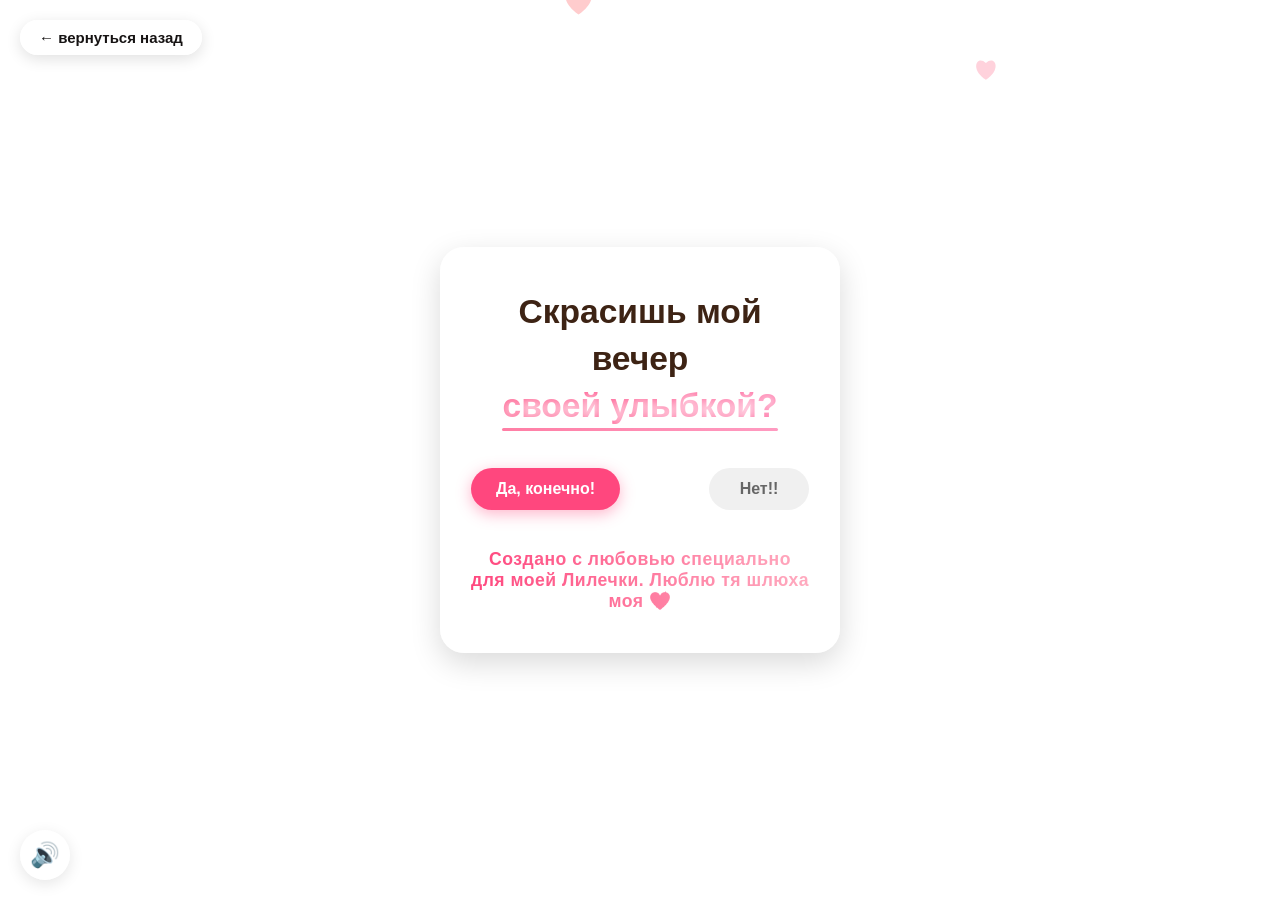
<file: part2/index.html>
<!DOCTYPE html>
<html lang="ru">
<head>
    <meta charset="UTF-8">
    <meta name="viewport" content="width=device-width, initial-scale=1.0">
    <title>💖</title>
    <link rel="shortcut icon" href="heart.png" type="image/x-icon">
    <link rel="stylesheet" href="style.css">
</head>
<body>
    <a href="../index.html" class="back-home-btn">← вернуться назад</a>

    <!-- КНОПКА ВКЛЮЧЕНИЯ/ВЫКЛЮЧЕНИЯ ЗВУКА СЛЕВА СНИЗУ -->
    <button id="mute-btn" style="
        position: fixed;
        bottom: 20px;
        left: 20px;
        z-index: 10001;
        background: rgba(255, 255, 255, 0.45);
        backdrop-filter: blur(8px);
        -webkit-backdrop-filter: blur(8px);
        border: 1px solid rgba(255, 255, 255, 0.4);
        border-radius: 50%;
        width: 50px;
        height: 50px;
        padding: 0;
        display: flex;
        justify-content: center;
        align-items: center;
        font-size: 1.5rem;
        cursor: pointer;
        box-shadow: 0 4px 15px rgba(0, 0, 0, 0.1);
        transition: all 0.2s ease;
    ">🔊</button>

    <!-- Вставь эту строчку сюда: -->
    <canvas id="hearts-canvas"></canvas>
        <!-- ВСТАВЬ ЭТУ СТРОЧКУ СЮДА -->
    <audio id="bg-music" src="spasi.mp3" loop></audio>

    <div class="card" id="main-card">
        <!-- Сюда можно вставить любую милую гифку -->
        <div class="gif-container">
            <!-- <img src="" alt="Cute bear"> -->
        </div>
        <h1>Скрасишь мой вечер <br><span>своей улыбкой?</span></h1>
         <div class="btn-group">
            <button id="yes-btn">Да, конечно!</button>
            <button id="no-btn">Нет!!</button>
        </div>

        <!-- Перенеси строчку сюда (перед закрывающим div) -->
        <p class="signature">Создано с любовью специально для моей Лилечки. Люблю тя шлюха моя 💖</p>

    </div> <!-- Вот этот div (строка 28 у тебя) теперь закроет и карточку, и подпись -->
    <div class="modal" id="success-modal">
        <div class="modal-content">
            <h2>Прекрасно! Значит, договорились? 🥰</h2>
            <p>Напиши мне в 7 вечера, обсудим детали нашего маленького приключения! ✨</p>
            <button id="close-btn">Закрыть</button>
        </div>
    </div>

    <script src="script.js"></script>
</body>
</html>
</file>
<file: part2/style.css>
* {
    margin: 0;
    padding: 0;
    box-sizing: border-box;
}

body {
    display: flex;
    justify-content: center;
    align-items: center;
    min-height: 100vh;
    /* Замените ссылку ниже на вашу ссылку из Imgur, если она другая */
    background-image: url('https://i.imgur.com/JFjNCTM.gif'); 
    background-size: cover;
    background-position: center;
    background-repeat: no-repeat;
    background-attachment: fixed;
    overflow: hidden;
    padding: 20px;
}

#hearts-canvas {
    position: fixed;
    top: 0;
    left: 0;
    width: 100%;
    height: 100%;
    z-index: 1;
    pointer-events: none;
}

.card {
    background: rgba(255, 255, 255, 0.45);
    backdrop-filter: blur(8px);
    -webkit-backdrop-filter: blur(8px);
    border: 1px solid rgba(255, 255, 255, 0.4);
    padding: 40px 30px;
    border-radius: 24px;
    box-shadow: 0 10px 30px rgba(0, 0, 0, 0.15);
    text-align: center;
    max-width: 400px;
    width: 100%;
    position: relative;
    z-index: 10;
}

h1 {
    font-family: 'Montserrat', sans-serif;
    font-size: 2.1rem;
    font-weight: 700;
    color: #3d2314;
    line-height: 1.4;
    margin-bottom: 35px;
    text-shadow: 0 2px 10px rgba(255, 255, 255, 0.9),
                 0 0 15px rgba(255, 255, 255, 0.6);
}

h1 span {
    background: linear-gradient(45deg, #ff477e, #ff70a6);
    -webkit-background-clip: text;
    -webkit-text-fill-color: transparent;
    display: inline-block;
    position: relative;
}

h1 span::after {
    content: '';
    position: absolute;
    bottom: -2px;
    left: 0;
    width: 100%;
    height: 3px;
    background: linear-gradient(45deg, #ff477e, #ff70a6);
    border-radius: 2px;
    opacity: 0.7;
}

.btn-group {
    display: flex;
    justify-content: space-between;
    align-items: center;
    width: 100%;
    position: relative;
    height: 50px;
}

button {
    font-family: 'Montserrat', sans-serif;
    padding: 12px 25px;
    font-size: 1rem;
    font-weight: 600;
    border: none;
    border-radius: 50px;
    cursor: pointer;
    transition: all 0.2s ease;
}

#yes-btn {
    background-color: #ff477e;
    color: white;
    box-shadow: 0 4px 15px rgba(255, 71, 126, 0.4);
}

#yes-btn:hover {
    background-color: #ff5c8a;
    transform: scale(1.05);
}

#no-btn {
    background-color: #f0f0f0;
    color: #666;
    width: 100px;
    padding: 12px 0;
    text-align: center;
    white-space: nowrap;
    transition: none; /* Убираем плавность, чтобы кнопка не отставала от курсора */
}

/* Модальное окно */
.modal {
    display: none;
    position: fixed;
    top: 0;
    left: 0;
    width: 100%;
    height: 100%;
    background-color: rgba(0, 0, 0, 0.5);
    justify-content: center;
    align-items: center;
    z-index: 9999;
    padding: 20px;
}

.modal-content {
    background: rgba(255, 255, 255, 0.65);
    backdrop-filter: blur(10px);
    -webkit-backdrop-filter: blur(10px);
    border: 1px solid rgba(255, 255, 255, 0.4);
    padding: 35px;
    border-radius: 24px;
    text-align: center;
    max-width: 400px;
    width: 100%;
    animation: scaleUp 0.4s cubic-bezier(0.175, 0.885, 0.32, 1.275);
    position: relative;
    z-index: 10000;
}

.modal-content h2 {
    font-family: 'Montserrat', sans-serif;
    color: #ff477e;
    font-size: 1.8rem;
    font-weight: 700;
    margin-bottom: 15px;
    line-height: 1.3;
}

.modal-content p {
    font-family: 'Montserrat', sans-serif;
    color: #3d2314;
    font-size: 1.1rem;
    font-weight: 400;
    line-height: 1.5;
    margin-bottom: 25px;
}

#close-btn {
    background-color: #4a4a4a;
    color: white;
}

@keyframes scaleUp {
    from { transform: scale(0.7); opacity: 0; }
    to { transform: scale(1); opacity: 1; }
}

/* Красивые круглые искорки */
.sparkle {
    position: fixed;
    border-radius: 50%; /* Делаем строго круглыми */
    pointer-events: none;
    z-index: 9999;
    will-change: transform, opacity;
    animation: fadeAndFly 0.6s ease-out forwards;
}

@keyframes fadeAndFly {
    0% {
        transform: translate(-50%, -50%) translate(0, 0) scale(1);
        opacity: 1;
    }
    100% {
        /* Искорки плавно разлетаются в стороны на случайные координаты из JS */
        transform: translate(-50%, -50%) translate(var(--destination-x), var(--destination-y)) scale(0);
        opacity: 0;
    }
}

/* Укрупненная и более жирная версия подписи */
.signature {
    font-family: 'Montserrat', sans-serif;
    font-size: 1.1rem; /* Увеличили размер (было 0.85rem) */
    font-weight: 700; /* Сделали текст максимально жирным (Bold) */
    margin-top: 35px; /* Чуть увеличили отступ от кнопок вниз */
    letter-spacing: 0.5px;
    text-align: center; /* Принудительное центрирование */
    
    /* Настраиваем градиентный перелив */
    background: linear-gradient(270deg, #ff477e, #ff70a6, #ffccd5, #ff477e);
    background-size: 400% 400%;
    -webkit-background-clip: text;
    -webkit-text-fill-color: transparent;
    
    /* Бесконечная плавная анимация свечения */
    animation: gradientShift 6s ease infinite;
    opacity: 1; /* Сделали текст на 100% плотным и ярким */
}

.back-home-btn {
    position: fixed;
    top: 20px;
    left: 20px;
    z-index: 99999;
    background: rgba(255, 255, 255, 0.75);
    backdrop-filter: blur(8px);
    -webkit-backdrop-filter: blur(8px);
    border: 1px solid rgba(255, 255, 255, 0.6);
    color: #161313;
    text-decoration: none;
    font-family: sans-serif;
    font-size: 15px;
    font-weight: 600;
    padding: 8px 18px;
    border-radius: 50px;
    box-shadow: 0 4px 15px rgba(0, 0, 0, 0.12);
    transition: transform 0.2s ease, background 0.2s ease;
}

.back-home-btn:hover {
    background: rgba(255, 255, 255, 0.95);
    transform: translateY(-2px);
}
</file>
